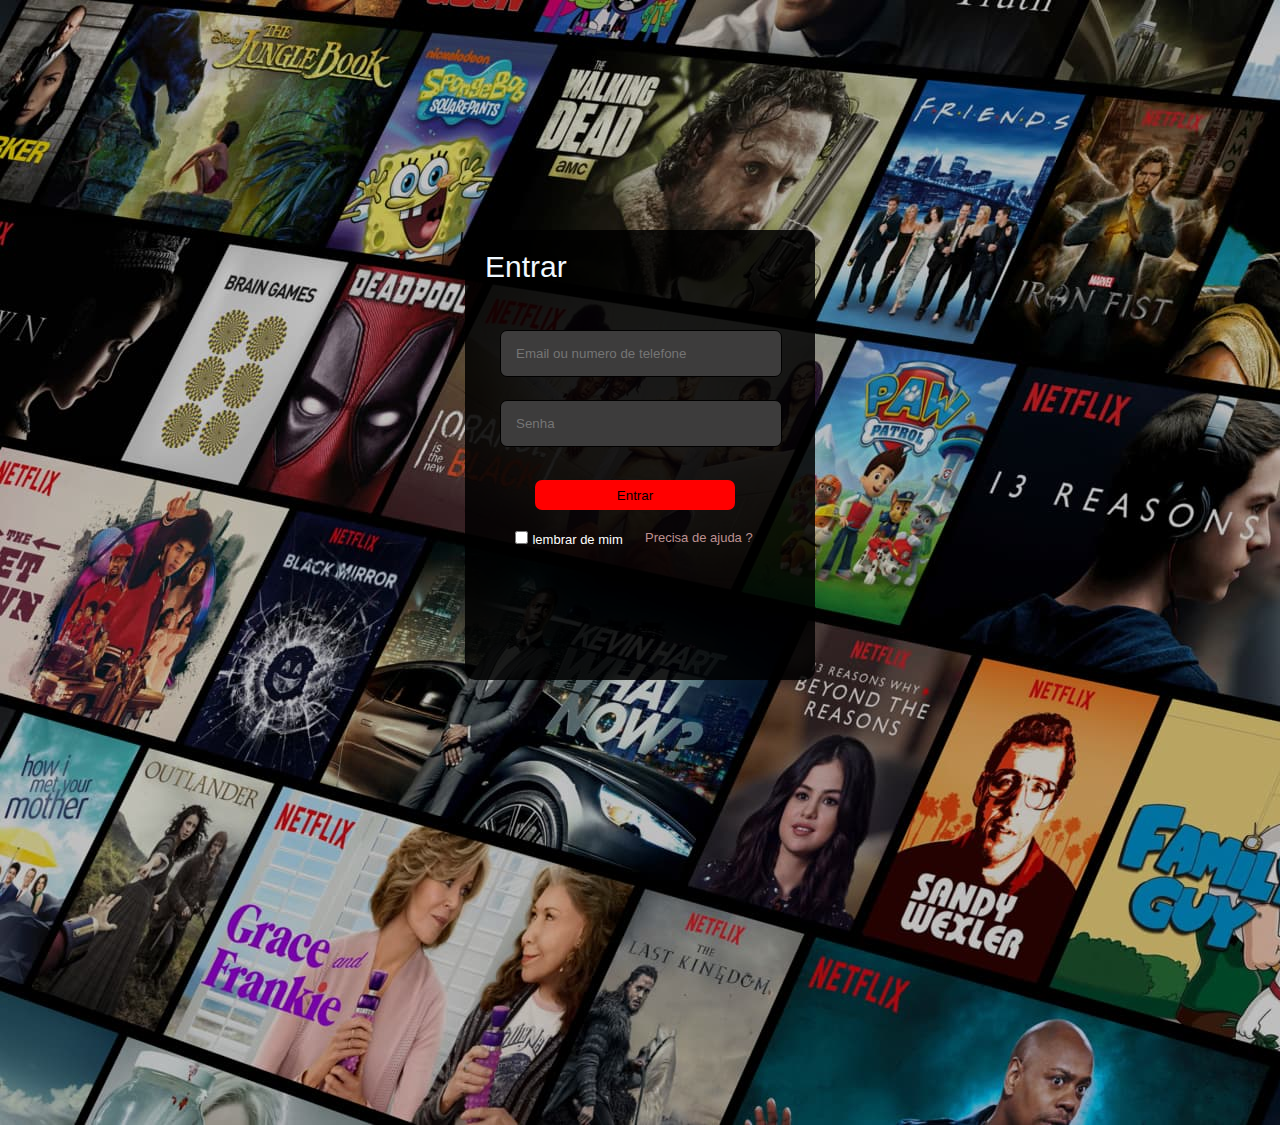
<file: index.html>
<!DOCTYPE html>
<html lang="pt-br">

    <head>
        <meta charset="UTF-8">
        <meta name="viewport" content="width=device-width, initial-scale=1.0">
        <link rel="stylesheet" href="css/styles.css">
        <title>Netflix de pobre</title>
    </head>

    <body>
        
            <section>
                <img class="imagem-de-fundo" src="img/Netflix-Background.jpg" alt="imagem-de-fundo">
            </section>
        <div class="page">
            <section class="login">
                        <p class="texto-login">Entrar</p>
                    <section >
                        <lu class="input-login">
                            <li><input placeholder="Senha" type="password" class="texto-e-senha"></li>
                            <li><input placeholder="Email ou numero de telefone" type="text" class="texto-e-senha2"></li> 
                        </lu>
                    </section> 
                        <a href="perfil.github.io-main/index.html"><button class="botao-login">Entrar</button></a>
                    <div class="checkbox">
                        <input type="checkbox" id="scales" name="scales" />
                        <label for="scales">lembrar de mim</label>
                    </div>
                    
                    <a class="ajuda" href="https://help.netflix.com/pt">Precisa de ajuda ?</a>
            </section>
        </div>
    </body>
</html>
</file>
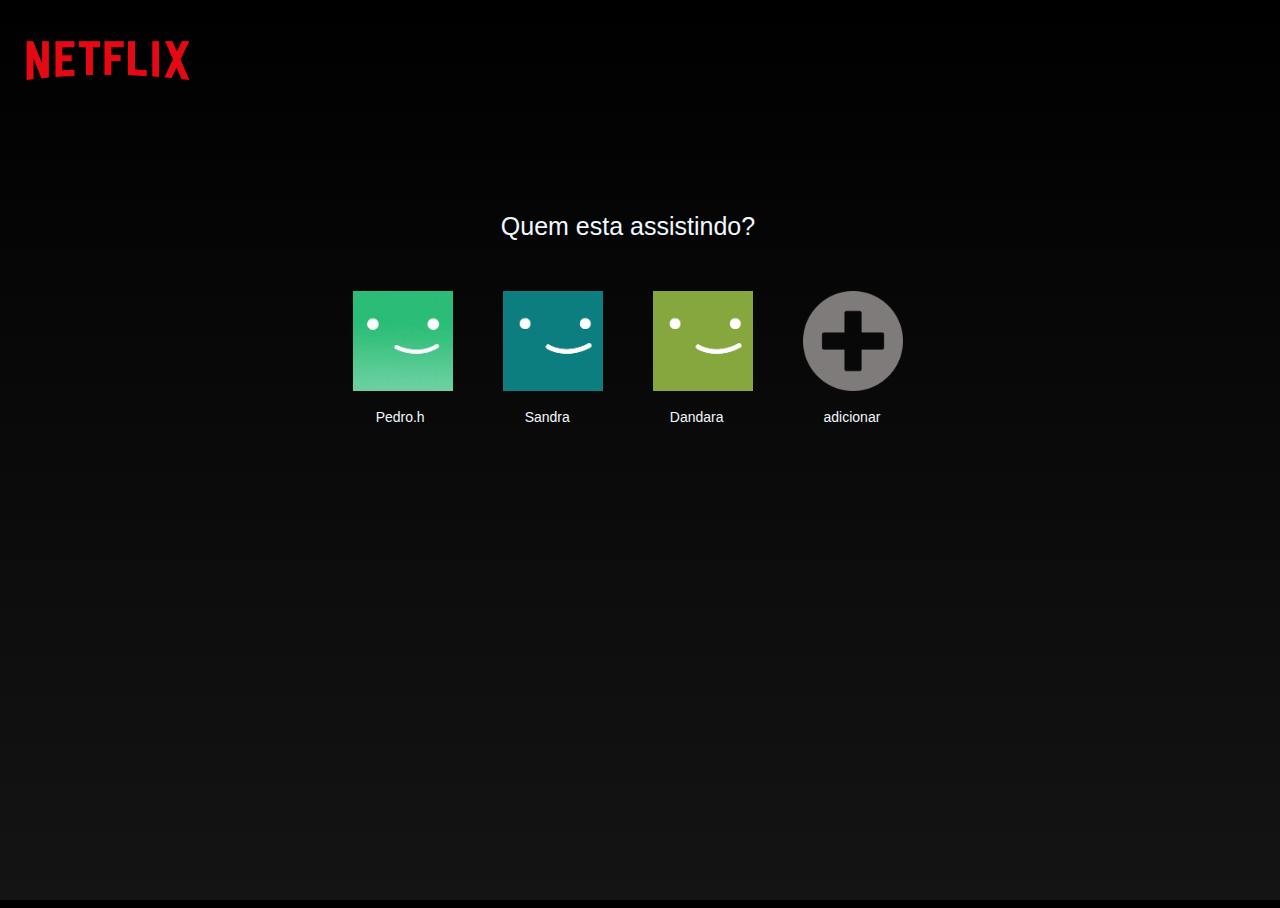
<file: perfil.github.io-main/index.html>
<!DOCTYPE html>
<html lang="pt-br" style="height: 100%">
    <head>
        <meta charset="UTF-8">
        <meta name="viewport" content="width=device-width, initial-scale=1.0">
        <title>Escolha o seu perfil aqui</title>
        <link rel="stylesheet" href="css/styles.css">
    </head>
    <body>
        <section >
            <a href="../index.html"><img src="img/580b57fcd9996e24bc43c529.png" alt="Netflix" width="200" height="100"></a>
                <div class="perfil-e-texto">
                    <p class="texto">Quem esta assistindo?</p>
                        <div class="fundo">
                            <lu class="perfil-linha">
                                <li><a href=""><img class="perfil" src="img/images.jpg" alt="perfil" width="100" height="100"></a></li>
                                <li><a href=""><img class="perfil" src="img/download.png" alt="perfil" width="100" height="100"></a></li>
                                <li><a href=""><img class="perfil" src="img/download (1).png" alt="perfil" width="100" height="100"></a></li>
                                <li><a href=""><img class="perfil" src="img/adicionar.png" alt="perfil" width="100" height="100"></a></li>
                            </lu>
                        </div>
                        <div>
                            <lu  class="nome">
                                <li><p>Pedro.h</p></li>
                                <li><p>Sandra</p></li>
                                <li><p>Dandara</p></li>
                                <li><p>adicionar</p></li>
                            </lu>
                        </div>
                </div>    
        </section>
    </body>
</html>
</file>
<file: css/styles.css>
body{
    overflow: hidden;
}
*{
    padding:0;
    margin:0;
}
li {
    list-style:none;
}
label{
    color:white;
    font-size: 13px;
}
input{
    border-radius: 7px;
}
button:hover{
    cursor:pointer;
}
.page{
    display: flex;
    align-items: center;
    justify-content: center;
}

.imagem-de-fundo{
    display: flex;
    align-items: center;
    justify-content: center;
    min-height: 100%;
    min-width: 100%;
    background-color: red;
}
.login{
    background-color: rgba(0, 0, 0, 0.856);
    z-index: 99;
    position: absolute;
    top: 230px;
    width: 350px;
    height: 450px;
    border-radius: 10px;
}
.login-bg{
    display: flex;
    align-items: center;
    justify-content: center;   
}
.texto-login{
    color: aliceblue;
    font-size: 30px;
    font-family: 'Roboto', sans-serif;
    padding: 20px;
}
.texto-e-senha{
    color: black;
    background-color: rgb(61, 60, 60);
    border: 1px solid black;
    padding: 15px;
    width: 250px;
    position: absolute;
    left: 35px;
    top: 170px;
}
.texto-e-senha2{
    color: black;
    background-color: rgb(61, 60, 60);
    border: 1px solid black;
    padding: 15px;
    width: 250px;
    position: absolute;
    left: 35px;
    top:100px;
}
.input-login{
    display: flex;
    align-items: center;
    justify-content: center;
    flex-direction: column;
    border-color: transparent;
    color:rgb(58, 57, 57);
}
.botao-login{
    color:black;
    width: 200px;
    height: 30px;
    bottom: 170px;
    left: 70px;
    position: absolute;
    background-color: #ff0000; 
    border: none;
    border-radius: 7px;
    font-family: 'Roboto', sans-serif;
}
.ajuda{
    position: absolute;
    top:300px ;
    left: 180px;
    font-size: 13px;
    font-family: 'Roboto', sans-serif;
    color: rgb(189, 145, 145);
    text-decoration: none;
}
.checkbox{
    position: absolute;
    top: 300px;
    left: 50px;
    border:none;
    font-family: 'Roboto', sans-serif;
}
</file>
<file: perfil.github.io-main/css/styles.css>
body{
    background: linear-gradient(#000000 0%,  #141414 100%);
    width: 100%;
    height: 100%;
    overflow: hidden;
}
li{
    list-style: none;
}
.perfil-linha{
    display: flex;
    justify-content: center;
    align-items: center;
    flex-direction: row;
    gap: 50px;
}
.fundo{
    display: flex;
    justify-content: center;
    flex-direction: row;
}
.texto{
    font-family: 'Sarala', sans-serif;
    color: aliceblue;
    font-size: 25px;
    display: flex;
    justify-content: center;
    align-items: center;
    margin-bottom:50px;
    margin-top:0px;
}
.nome{
    color: aliceblue;
    font-family: 'Sarala', sans-serif;
    display: flex;
    justify-content: center;
    align-items: center;
    flex-direction: row;
    gap: 100px;
    font-size: 14px;
}
.perfil-e-texto{
    margin-top: 100px;
    margin-left: -40px;
    display: flex;
    justify-content: center;
    align-items: center;
    flex-direction: column;
}
</file>
